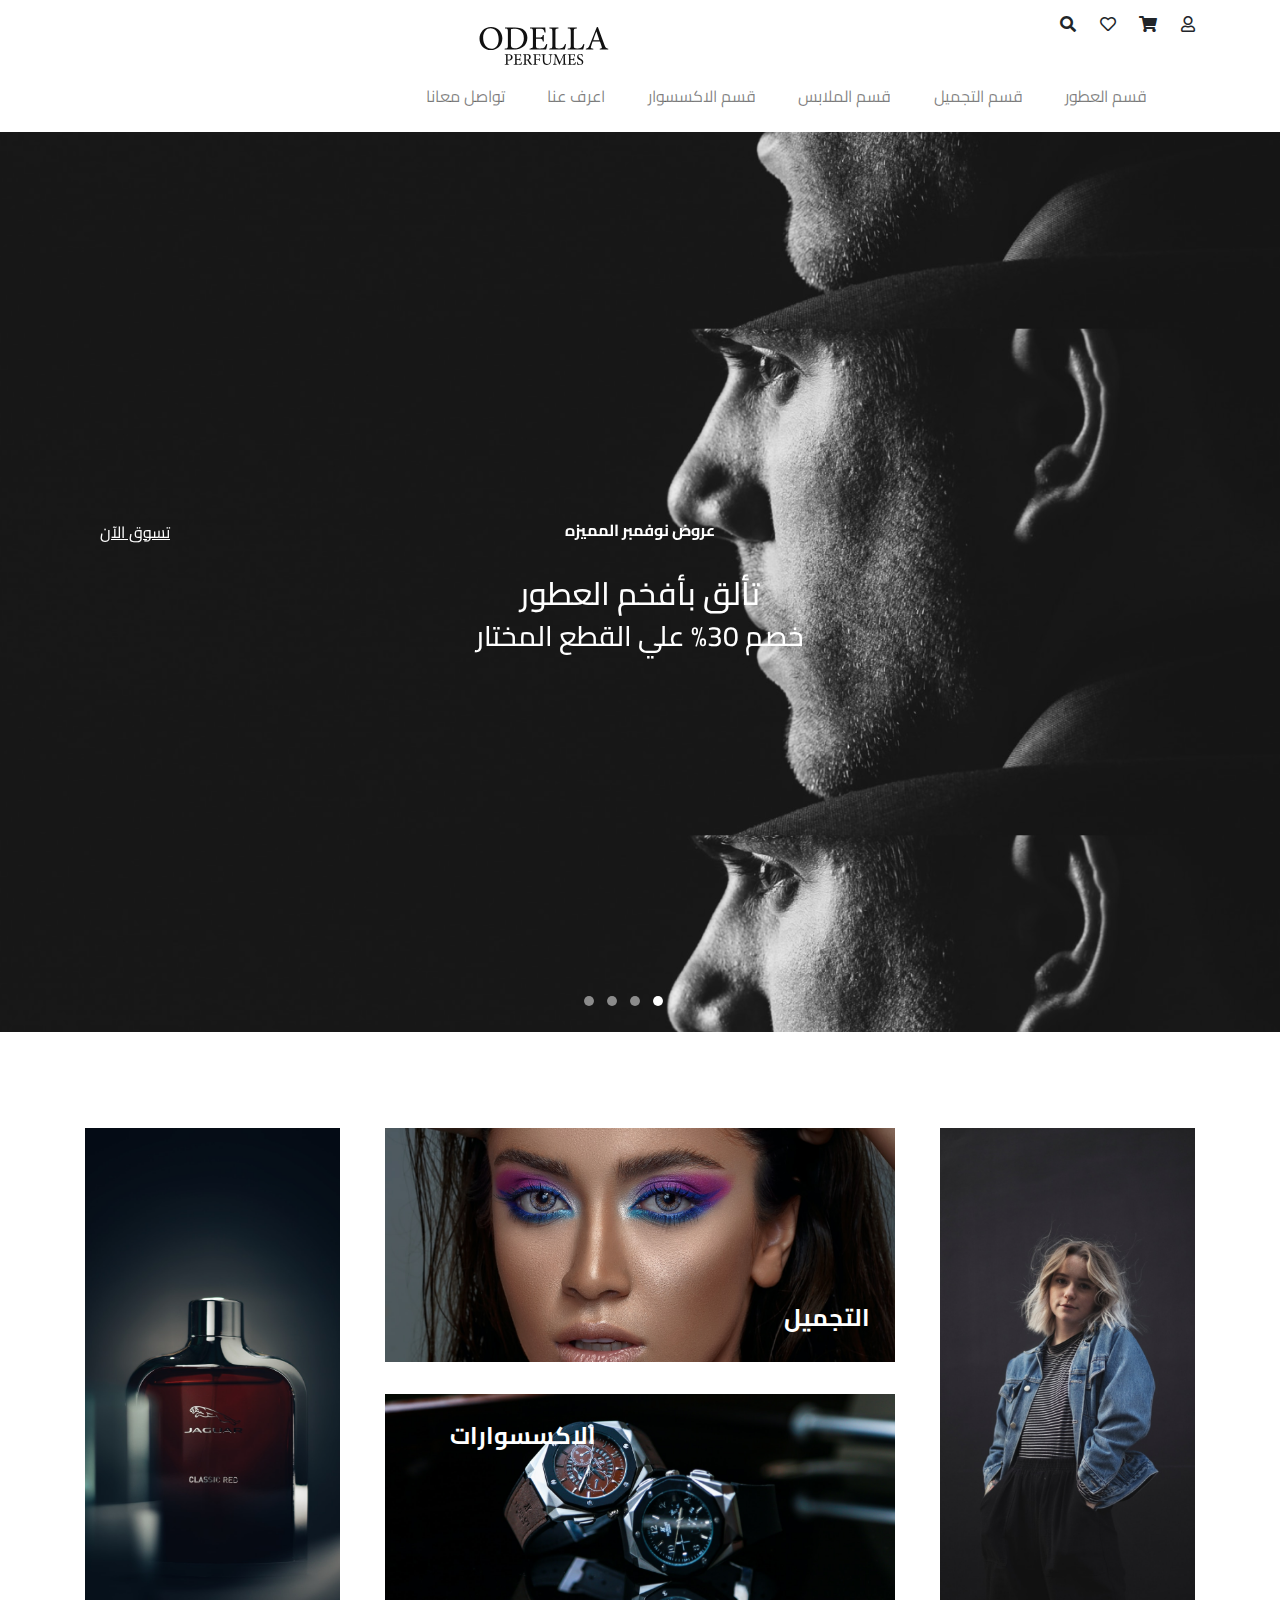
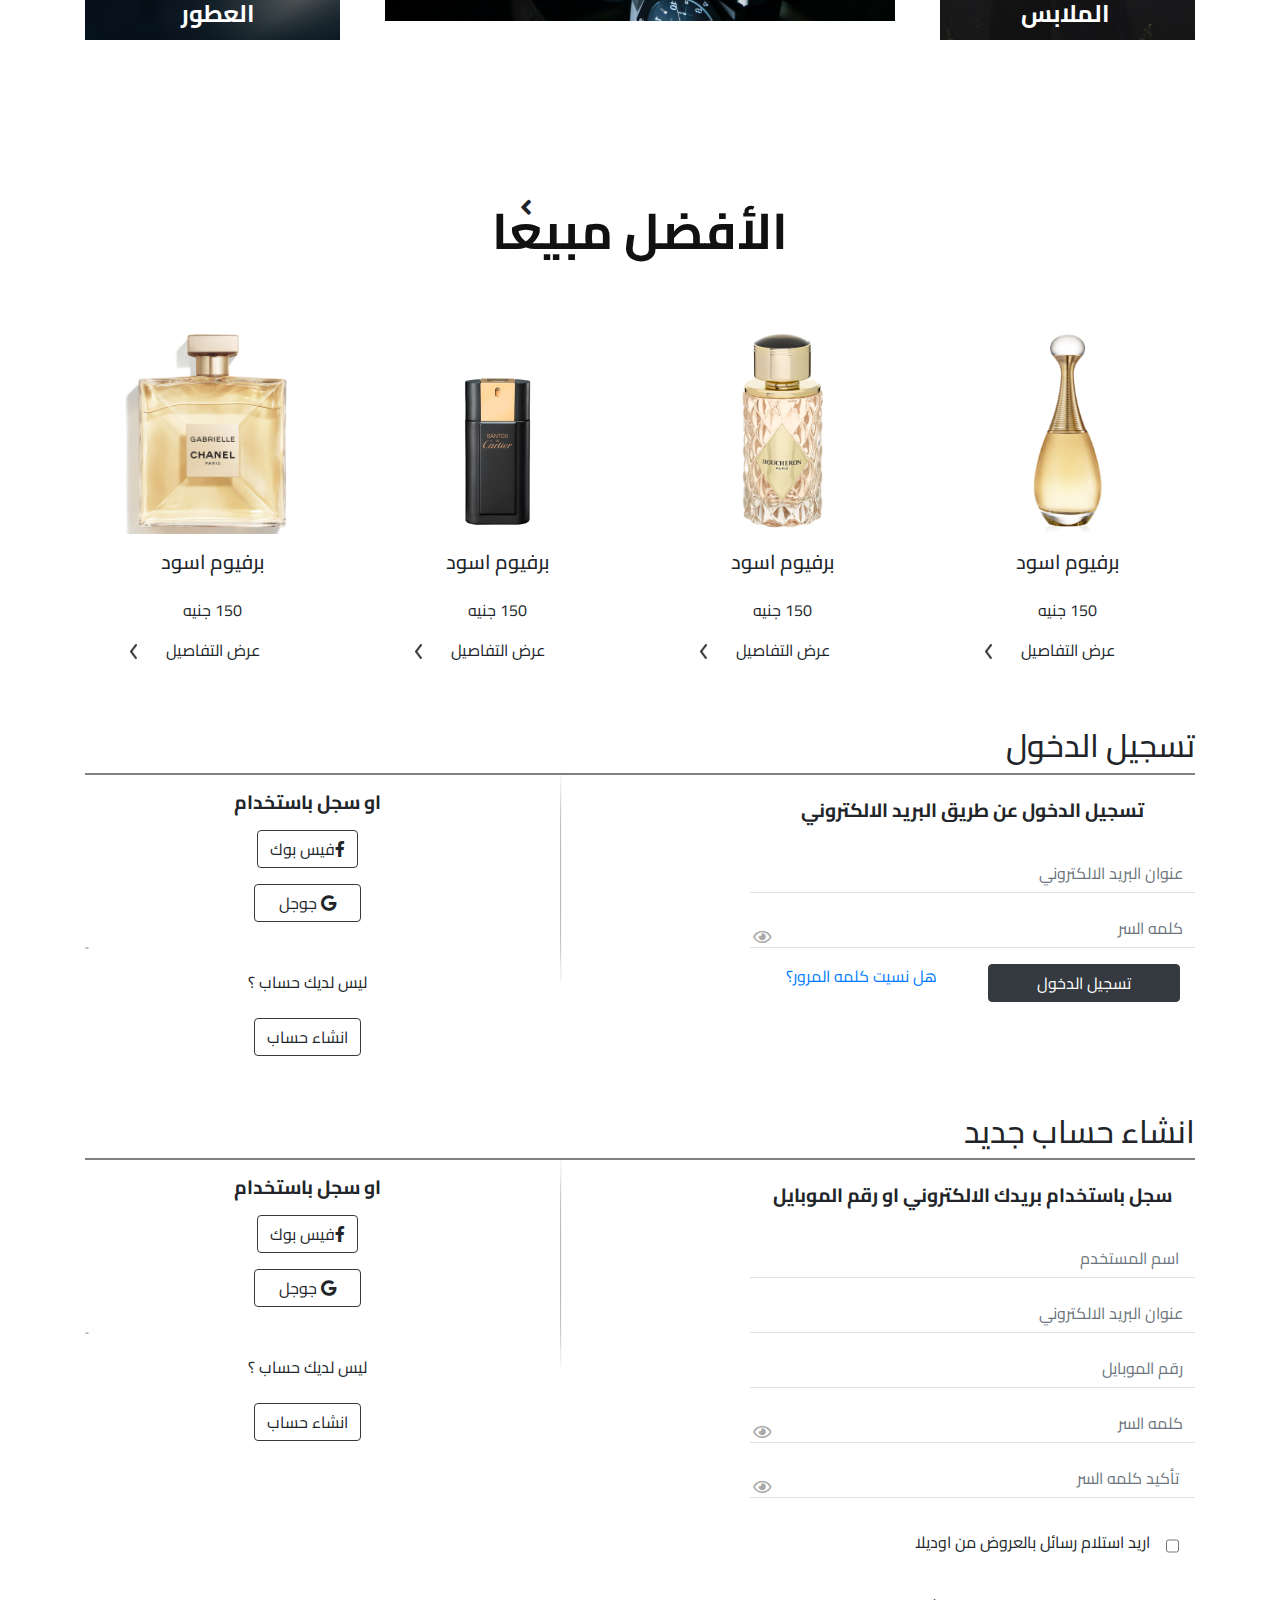
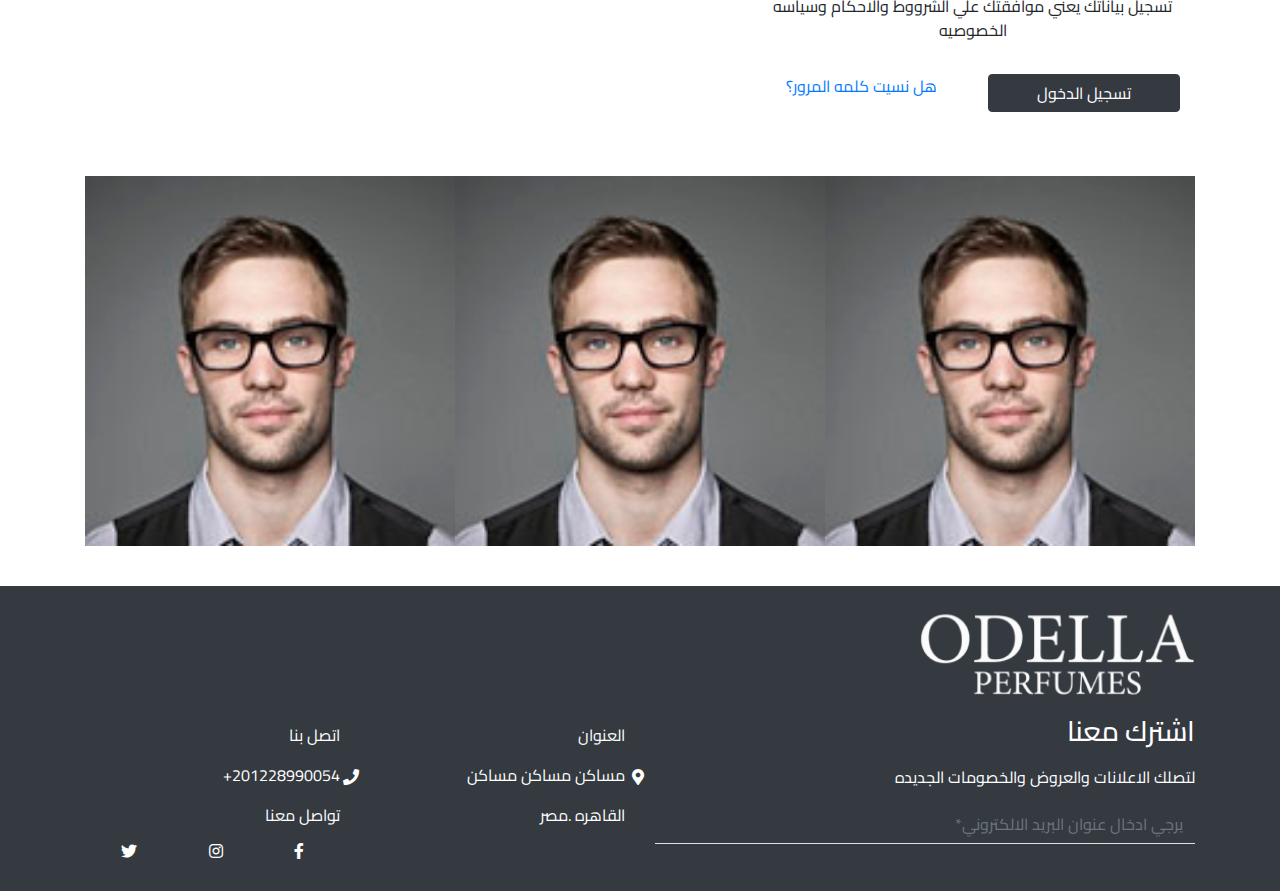
<file: index.html>
<!DOCTYPE html>
<html lang="ar" dir="rtl">
<head>
    <meta charset="UTF-8">
    <title>ODELLA PERFUEMS</title>

    <link rel="preconnect" href="https://fonts.googleapis.com">
    <link rel="preconnect" href="https://fonts.gstatic.com" crossorigin>

    <link href="https://fonts.googleapis.com/css2?family=Cairo:wght@200&display=swap" rel="stylesheet">
    
    <link rel="stylesheet" href="css/owl.carousel.min.css">
    <link rel="stylesheet" href="css/owl.theme.default.min.css">
    <link rel="stylesheet" href="css/bootstrap.min.css">
    <link rel="stylesheet" href="css/style.css">
    <link rel="stylesheet" href="css/all.min.css">

  
</head>
<body>

     <!-- start navbar -->
     <nav class="navbar navbar-expand-lg navbar-light bg-transparent  py-3">
         <div class="container">
             <div class="row">

                <div class="col-md-6">
                    <div class="icons w-25 ">
                        <i class="far fa-user"></i>
                        <i class="fas fa-shopping-cart"></i>
                        <i class="far fa-heart"></i>
                        <i class="fas fa-search"></i>
                    </div>
                </div>

                 <div class="col-md-6 text-right">
                    <a class="navbar-brand" href="#"><img class="w-25" src="images/new/Odellalogo.svg" alt="ODELLA"></a>
                    <button class="navbar-toggler" type="button" data-toggle="collapse" data-target="#navbarSupportedContent"
                        aria-controls="navbarSupportedContent" aria-expanded="false" aria-label="Toggle navigation">
                        <span class="navbar-toggler-icon"></span>
                    </button>
                 </div>


                 <div class="col-md-12">
                    <div class="collapse navbar-collapse" id="navbarSupportedContent">
                        <ul class="navbar-nav ml-auto">
            
                            <li class="nav-item ">
                                <a class="nav-link" href="#">قسم العطور <span class="sr-only">(current)</span></a>
                            </li>
                            <li class="nav-item">
                                <a class="nav-link" href="#">قسم التجميل</a>
                            </li>
                            <li class="nav-item">
                                <a class="nav-link" href="#">قسم الملابس</a>
                            </li>
                            <li class="nav-item">
                                <a class="nav-link" href="#">قسم الاكسسوار</a>
                            </li>
                            <li class="nav-item">
                                <a class="nav-link" href="#">اعرف عنا</a>
                            </li>
                            <li class="nav-item">
                                <a class="nav-link" href="#">تواصل معانا </a>
                            </li>
            
                        </ul>
            
                    </div>
                 </div>
             </div>
         </div>
    
    </nav>
    <!-- end navbar -->

    <!-- start header -->
    <section class="vh-100">
        <div id="carouselExampleIndicators" class="carousel slide" data-ride="carousel">
            <ol class="carousel-indicators">
                <li data-target="#carouselExampleIndicators" data-slide-to="0" class="active"></li>
                <li data-target="#carouselExampleIndicators" data-slide-to="1"></li>
                <li data-target="#carouselExampleIndicators" data-slide-to="2"></li>
                <li data-target="#carouselExampleIndicators" data-slide-to="3"></li>
            </ol>
            <div class="carousel-inner">
                <div class="carousel-item active">
                    <div class="home-1 ">
                        <div class="caption  vh-100">
                            <div class="layer ">
                                <p class=" text-white font-weight-bolder py-3 text-center">عروض نوفمبر المميزه</p>
                                <h2 class="text-white text-center">تألق بأفخم العطور</h2>
                                <h3 class="text-white text-center"> خصم 30% علي القطع المختار</h3>
                            </div>
                            <a class="shop py-5" href="#">تسوق الآن</a>

                        </div>

                    </div>
                </div>

                <div class="carousel-item">
                    <div class="home-2 ">
                        <div class="caption  vh-100 ">
                            <div class="layer ">
                                <p class=" text-white font-weight-bolder py-3 text-center">عروض نوفمبر المميزه</p>
                                <h2 class="text-white text-center">تألق بأفخم العطور</h2>
                                <h3 class="text-white text-center"> خصم 30% علي القطع المختار</h3>
                                <!-- <a class=" text-end py-5" href="#">تسوق الآن</a> -->
                            </div>
                            <a class="shop py-5" href="#">تسوق الآن</a>

                        </div>

                    </div>
                </div>

                <div class="carousel-item">
                    <div class="home-3 ">
                        <div class="caption  vh-100 ">
                            <div class="layer ">
                                <p class=" text-white font-weight-bolder py-3 text-center">عروض نوفمبر المميزه</p>
                                <h2 class="text-white text-center">تألق بأفخم العطور</h2>
                                <h3 class="text-white text-center"> خصم 30% علي القطع المختار</h3>
                                <!-- <a class=" text-end py-5" href="#">تسوق الآن</a> -->
                            </div>
                            <a class="shop py-5" href="#">تسوق الآن</a>

                        </div>

                    </div>
                </div>

                <div class="carousel-item">
                    <div class="home-4 ">
                        <div class="caption  vh-100 ">
                            <div class="layer ">
                                <p class=" text-white font-weight-bolder py-3 text-center">عروض نوفمبر المميزه</p>
                                <h2 class="text-white text-center">تألق بأفخم العطور</h2>
                                <h3 class="text-white text-center"> خصم 30% علي القطع المختار</h3>
                                <!-- <a class=" text-end py-5" href="#">تسوق الآن</a> -->
                            </div>
                            <a class="shop py-5" href="#">تسوق الآن</a>

                        </div>

                    </div>
                </div>
            </div>
        
        </div>
    </section>
    <!-- end header -->


    <!-- start image -->
    <section class="img py-5">
        <div class="container ">
            <div class="row">
                <div class="col-md-3 py-5">
                    <div class="caption-1 ">
                        <p class="text-white">الملابس</p>
                    </div>
                    <img class="img-fluid w-100 h-100" src="images/new/4.png" alt="">
                </div>

                <div class="col-md-6 py-5">
                    <div class="col-md-12  mb-3">
                        <div class="caption-2">
                            <p class="text-white">التجميل</p>
                        </div>
                        <img class="img-fluid h-50 w-100" src="images/new/3.png" alt="">
                    </div>
                    <div class="col-md-12  pt-3">
                        <div class="caption-3">
                            <p class="text-white">الاكسسوارات</p>
                        </div>
                        <img class="img-fluid h-50 w-100" src="images/new/5.png" alt="">
                    </div>
                </div>

                <div class="col-md-3 py-5">
                    <div class="caption-1">
                        <p class="text-white">العطور</p>
                    </div>
                    <img class="img-fluid w-100 h-100" src="images/new/2.png" alt="">
                </div>
            </div>
        </div>
    </section>
    <!-- end image -->


    <!-- start the best -->
    <section class="the-best py-3 ">
        <div class="container">
            <div class="row">
                <div class="col-md-12  py-3 my-3">
                    <div class="title text-center ">
                        <h2>الأفضل مبيعا</h2>
                        <i class="fas fa-angle-left"></i>
                    </div>
                </div>
                <div class="col-md-3" >
                    <div class="content p-3 text-center  ">
                     <img  class=""  style="width: 100; height: 200px;" src="images/new/9.png" alt="perfumes">
                        <h5 class="py-3">برفيوم اسود</h5>
                        <p class="">150 جنيه</p>
                        <p class="details  ">عرض التفاصيل</p>
                        <img style="position: absolute ; bottom: 35px; left: 60px; width: 7px;height: 15px;" src="images/new/Vector.png" alt="">

                    </div>
                </div>


                <div class="col-md-3" >
                    <div class="content p-3 text-center ">
                     <img  class="" style="width: 100; height: 200px;" src="images/new/6.png" alt="perfumes">
                        <h5 class="py-3">برفيوم اسود</h5>
                        <p class="">150 جنيه</p>
                        <p class="details  ">عرض التفاصيل</p>
                        <img style="position: absolute ; bottom: 35px; left: 60px; width: 7px;height: 15px;" src="images/new/Vector.png" alt="">

                    </div>
                </div>


                            <div class="col-md-3" >
                    <div class="content p-3 text-center ">
                     <img class="" style="width: 100; height: 200px;" src="images/new/8.png" alt="perfumes">
                        <h5 class="py-3">برفيوم اسود</h5>
                        <p class="">150 جنيه</p>
                        <p class="details  ">عرض التفاصيل</p>
                        <img style="position: absolute ; bottom: 35px; left: 60px; width: 7px;height: 15px;" src="images/new/Vector.png" alt="">

                    </div>
                </div>

                <div class="col-md-3" >
                    <div class="content p-3 text-center ">
                     <img  class="" style="width: 100; height: 200px;" src="images/new/7.png" alt="perfumes">
                        <h5 class="py-3">برفيوم اسود</h5>
                        <p class="">150 جنيه</p>
                        <p class="details  ">عرض التفاصيل</p>
                        <img style="position: absolute ; bottom: 35px; left: 60px; width: 7px;height: 15px;" src="images/new/Vector.png" alt="">
                    </div>
                </div>
            </div>
            
        </div>

    </section>
    <!-- end the best -->

    <!--start sign-in   -->
     <section class="sign py-3">
         <div class="container">
             <div class="row">
                 <div class="col-md-12">
                     <h2 class="text-right text-">تسجيل الدخول</h2>
                     <div class="line"></div>
                 </div>
                 <div class="col-md-5 py-3">
                     <div class="signIn">
                         <h6 class="text-center py-2">تسجيل الدخول عن طريق البريد الالكتروني</h6>
                         <div class="input-group border-bottom pt-3">
                             <input class="form-control border-0 " type="text" placeholder="عنوان البريد الالكتروني">
                         </div>

                         <div class="input-group border-bottom pt-3">
                            <input class="form-control border-0 " type="text" placeholder="كلمه السر">
                            <i class="far fa-eye "></i>
                        </div>
                       <div class="col-md-12">
                        <div class="row d-flex justify-content-lg-around">
                      
                            <div class="col-md-6">
                                <div class="button text-center">
                                    <button type="button" class="btn btn-dark btn-block my-3">تسجيل الدخول</button>
                                </div>
                            </div>
                            <div class="col-md-6 ">
                                <div class="button text-center py-3">
                                    <a class=" " href="#">هل نسيت كلمه المرور؟</a>
                                </div>
                            </div>
                        </div>
                    </div>
                       
                     </div>
                 </div>
                 <div class="col-md-2">
                    <div class="vertical-line">
                        <img src="images/WhatsApp Image 2021-11-15 at 10.56.33 AM.jpeg" alt="">
                     </div>
                 </div>
               
                 <div class="col-md-5 py-3">
                     <div class="signUp">
                         <h6 class="text-center  fw-bolder">او سجل باستخدام</h6>
                         <div class="col-md-12">
                             <div class="row d-flex justify-content-center">
                                <div class="butn-1 text-center py-2">
                                    <button type="button" class="w-100 btn btn-transparent border border-dark btn-block"><i class="fab fa-facebook-f"></i>فيس بوك</button>
                                 </div>
                             </div>
                         </div>
                         
                         <div class="col-md-12">
                            <div class="row d-flex justify-content-center">
                               <div class="butn-1 text-center py-2">
                                  <button type="button" class="w-100 btn btn-transparent border border-dark btn-block px-4 "><i class="fab fa-google"></i> جوجل</button>
                              </div>
                            </div>
                        </div>ِ
                    

                         <div class="butn-1 text-center py-2">
                         </div>

                         <div class="acc text-center ">
                             <p class="bolder">ليس لديك حساب ؟</p>
                             <div class="row d-flex justify-content-center">
                                <div class="butn-1 text-center py-2">
                                    <button type="button" class="w-100 btn btn-transparent border border-dark btn-block "> انشاء حساب</button>
                                </div>
                             </div>

                         </div>
                     </div>
                 </div>
             </div>
         </div>
     </section>
    <!--end sign-in   -->

     <!--start create-acc   -->
     <section class="create-acc py-3">
        <div class="container">
            <div class="row">
                <div class="col-md-12">
                    <h2 class="text-right text-">انشاء حساب جديد</h2>
                    <div class="line"></div>
                </div>
                <div class="col-md-5 py-3">
                    <div class="createAcc">
                        <h6 class="text-center py-2 fw-bolder">سجل باستخدام بريدك الالكتروني او رقم الموبايل</h6>
                        <div class="input-group border-bottom pt-3">
                            <input class="form-control border-0 " type="text" placeholder=" اسم المستخدم">
                        </div>
                        <div class="input-group border-bottom pt-3">
                            <input class="form-control border-0 " type="text" placeholder="عنوان البريد الالكتروني">
                        </div>
                        <div class="input-group border-bottom pt-3">
                            <input class="form-control border-0 " type="text" placeholder="رقم الموبايل">
                        </div>

                        <div class="input-group border-bottom pt-3">
                           <input class="form-control border-0 " type="text" placeholder="كلمه السر">
                           <i class="far fa-eye "></i>
                       </div>

                       <div class="input-group border-bottom pt-3">
                        <input class="form-control border-0 " type="text" placeholder=" تأكيد كلمه السر ">
                        <i class="far fa-eye "></i>
                     </div>
                     <div class="py-3 text-center cheak my-3 ">
                        <input class="mx-3" type="checkbox" value="اريد استلام رسائل بالعروض من اوديلا " name="اريد استلام رسائل بالعروض من اوديلا">
                        <label>اريد استلام رسائل بالعروض من اوديلا</label>
                     </div>
                     <div class="text-center">
                       <p class="done">تسجيل بياناتك يعني موافقتك علي الشرووط والاحكام وسياسه الخصوصيه</p>
                     </div>
                     <div class="col-md-12">
                        <div class="row d-flex justify-content-lg-around">
                      
                            <div class="col-md-6">
                                <div class="button text-center">
                                    <button type="button" class="btn btn-dark btn-block my-3">تسجيل الدخول</button>
                                </div>
                            </div>
                            <div class="col-md-6 ">
                                <div class="button text-center py-3">
                                    <a class=" " href="#">هل نسيت كلمه المرور؟</a>
                                </div>
                            </div>
                        </div>
                    </div>
                    </div>
                </div>
                <div class="col-md-2">
                   <div class="vertical-line">
                       <img src="images/WhatsApp Image 2021-11-15 at 10.56.33 AM.jpeg" alt="">
                    </div>
                </div>
                <div class="col-md-5 py-3">
                    <div class="signUp">
                        <h6 class="text-center  fw-bolder">او سجل باستخدام</h6>
                        <div class="col-md-12">
                            <div class="row d-flex justify-content-center">
                               <div class="butn-1 text-center py-2">
                                   <button type="button" class="w-100 btn btn-transparent border border-dark btn-block"><i class="fab fa-facebook-f"></i>فيس بوك</button>
                                </div>
                            </div>
                        </div>
                        
                        <div class="col-md-12">
                           <div class="row d-flex justify-content-center">
                              <div class="butn-1 text-center py-2">
                                 <button type="button" class="w-100 btn btn-transparent border border-dark btn-block px-4 "><i class="fab fa-google"></i> جوجل</button>
                             </div>
                           </div>
                       </div>ِ
                   

                        <div class="butn-1 text-center py-2">
                        </div>

                        <div class="acc text-center ">
                            <p class="bolder">ليس لديك حساب ؟</p>
                            <div class="row d-flex justify-content-center">
                               <div class="butn-1 text-center py-2">
                                   <button type="button" class="w-100 btn btn-transparent border border-dark btn-block "> انشاء حساب</button>
                               </div>
                            </div>

                        </div>
                    </div>
                </div>
            </div>
        </div>
    </section>

   <!--end create-acc  -->

    <!-- start  modern-->
   <section class="modern py-3">
       <div class="container">
          <div class="owl-carousel">
            <div> <img src="images/testimonial-2.jpg" alt=""> </div>
            <div> <img src="images/testimonial-2.jpg" alt=""> </div>
            <div> <img src="images/testimonial-2.jpg" alt=""> </div>
            <div> <img src="images/testimonial-2.jpg" alt=""> </div>
            <div> <img src="images/testimonial-2.jpg" alt=""> </div>
            <div> <img src="images/testimonial-2.jpg" alt=""> </div>
          </div>
       </div>
   </section>
    <!-- end  modern-->


    <!--start  footer -->
    <header class="bg-dark text-white py-3 text-right">
        <div class="container ">
            <div class="row">
                <div class="col-md-12">
                    <div class="logo-img">
                        <img class="w-25" src="images/new/Logob (1).png" alt="">

                    </div>
                </div>
                <div class="col-md-6">
                    <div class="email">
                        <h3 class="text-bolder py-2">اشترك معنا </h3>
                        <p>لتصلك الاعلانات والعروض والخصومات الجديده</p>
                        <div class="input-group mb-3 border-bottom ">
                            <input class="form-control " type="text" placeholder="يرجي ادخال عنوان البريد الالكتروني*">
                        </div>
                    </div>
                </div>

                <div class="col-md-3 py-3">
                    <div class="add">
                        <p>العنوان</p>
                        <div class="ico-1"> <i class="fas fa-map-marker-alt"></i></div>
                        <p>مساكن مساكن مساكن</p>
                        <p>القاهره .مصر</p>
                    </div>
                </div>

                <div class="col-md-3 py-3">
                    <div class="add">
                        <p>اتصل بنا</p>
                        <div class="ico-2"><i class="fas fa-phone"></i></div>
                         <p>201228990054+</p>
                        <p>تواصل معنا</p>
                        <div class="icons-so">
                            <i class="fab fa-facebook-f"></i>
                            <i class="fab fa-instagram"></i>
                            <i class="fab fa-twitter"></i>
                        </div>
                    </div>
                </div>
            </div>
        </div>


    </header>
    <!--end  footer -->
    






    
    <script src="js/jquery-3.5.1.min.js"></script>
    <script src="js/popper.min.js"></script>
    <script src="js/bootstrap.min.js"></script>
    <script src="js/owl.carousel.min.js"></script>

    <script>
        $(document).ready(function(){
          $(".owl-carousel").owlCarousel();
        });
        </script>
</body>
</html>
</file>
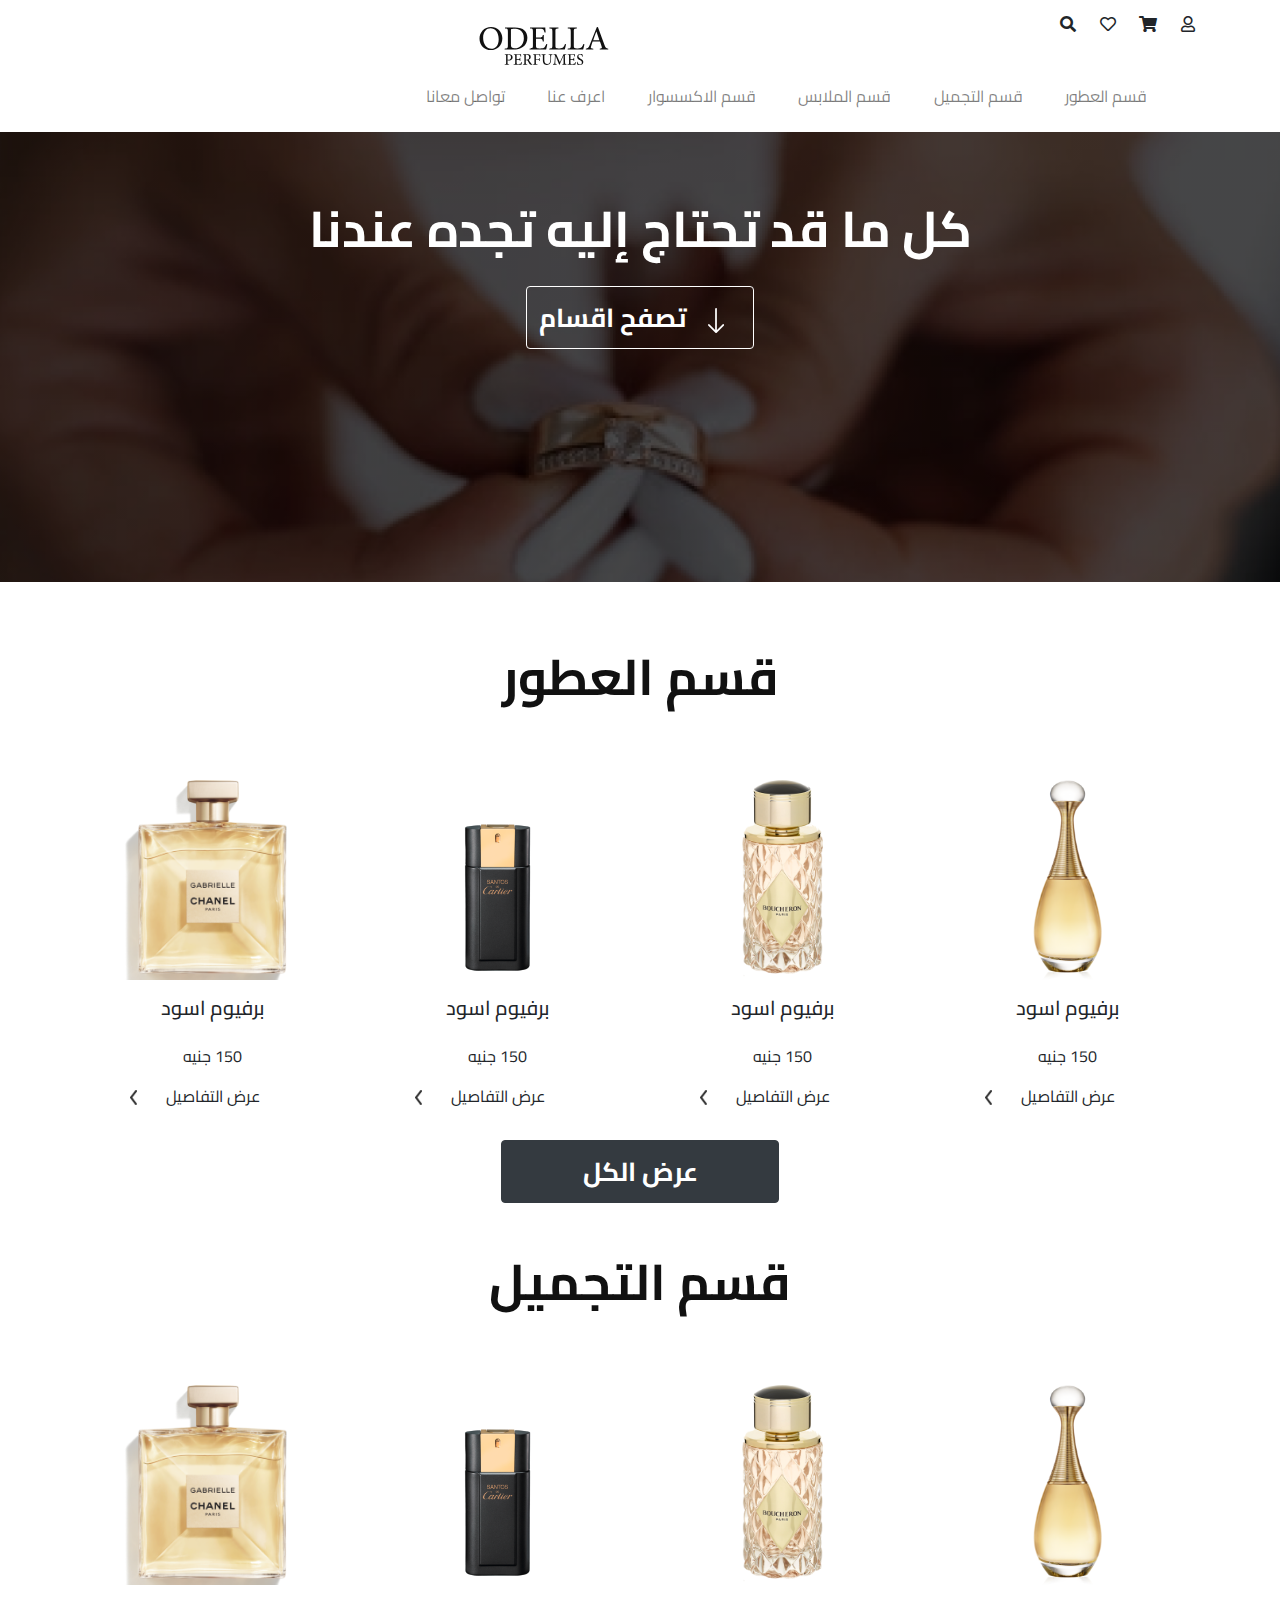
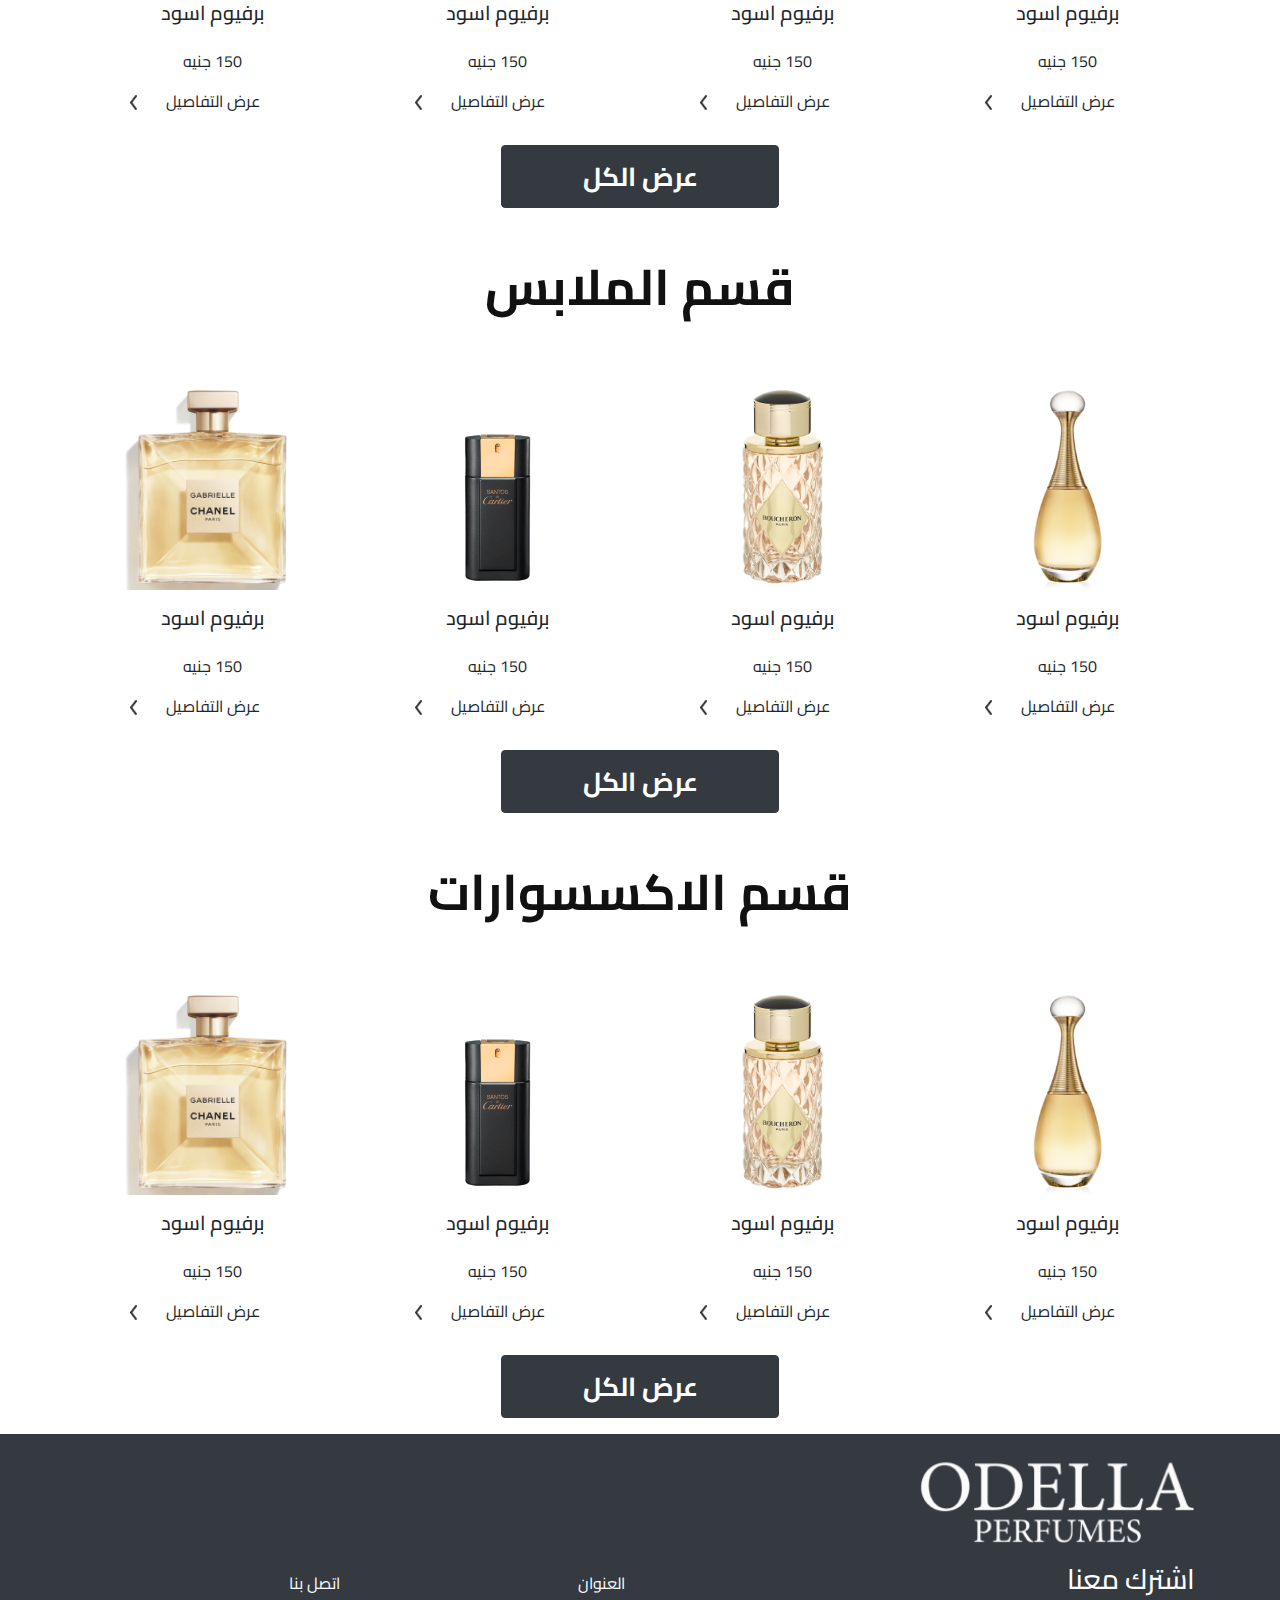
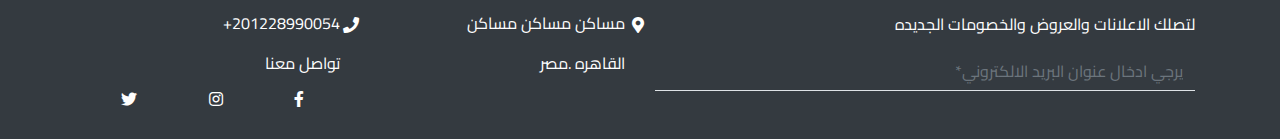
<file: all-products.html>
<!DOCTYPE html>
<html lang="ar" dir="rtl">
<head>
    <meta charset="UTF-8">
    <title>ODELLA PRODUCT</title>

    <link rel="preconnect" href="https://fonts.googleapis.com">
    <link rel="preconnect" href="https://fonts.gstatic.com" crossorigin>

    <link href="https://fonts.googleapis.com/css2?family=Cairo:wght@200&display=swap" rel="stylesheet">
    
    <link rel="stylesheet" href="css/owl.carousel.min.css">
    <link rel="stylesheet" href="css/owl.theme.default.min.css">
    <link rel="stylesheet" href="css/bootstrap.min.css">
    <link rel="stylesheet" href="css/style.css">
    <link rel="stylesheet" href="css/all.min.css">
</head>
<body>

     <!-- start navbar -->
     <nav class="navbar navbar-expand-lg navbar-light bg-transparent  py-3">
        <div class="container">
            <div class="row">

               <div class="col-md-6">
                   <div class="icons w-25 ">
                       <i class="far fa-user"></i>
                       <i class="fas fa-shopping-cart"></i>
                       <i class="far fa-heart"></i>
                       <i class="fas fa-search"></i>
                   </div>
               </div>

                <div class="col-md-6 text-right">
                   <a class="navbar-brand" href="#"><img class="w-25" src="images/new/Odellalogo.svg" alt="ODELLA"></a>
                   <button class="navbar-toggler" type="button" data-toggle="collapse" data-target="#navbarSupportedContent"
                       aria-controls="navbarSupportedContent" aria-expanded="false" aria-label="Toggle navigation">
                       <span class="navbar-toggler-icon"></span>
                   </button>
                </div>


                <div class="col-md-12">
                   <div class="collapse navbar-collapse" id="navbarSupportedContent">
                       <ul class="navbar-nav ml-auto">
           
                           <li class="nav-item ">
                               <a class="nav-link" href="#">قسم العطور <span class="sr-only">(current)</span></a>
                           </li>
                           <li class="nav-item">
                               <a class="nav-link" href="#">قسم التجميل</a>
                           </li>
                           <li class="nav-item">
                               <a class="nav-link" href="#">قسم الملابس</a>
                           </li>
                           <li class="nav-item">
                               <a class="nav-link" href="#">قسم الاكسسوار</a>
                           </li>
                           <li class="nav-item">
                               <a class="nav-link" href="#">اعرف عنا</a>
                           </li>
                           <li class="nav-item">
                               <a class="nav-link" href="#">تواصل معانا </a>
                           </li>
           
                       </ul>
           
                   </div>
                </div>
            </div>
        </div>
   
   </nav>
   <!-- end navbar -->
    <header class="about ">
        <h3 class="all pt-5">  كل ما قد تحتاج إليه تجده عندنا </h3>
        <div class="col-md-12  text-center text-white">
            <button type="button" class="text btn bg-transparent border-white text-white "><img class="px-3 " src="images/new/down.png" alt=""> تصفح اقسام</button>
        </div>
    </header>

        <!-- start the best -->
        <section class="the-best py-3 ">
            <div class="container">
                <div class="row">
                    <div class="col-md-12  py-3 my-3">
                        <div class="title text-center ">
                            <h2>قسم العطور</h2>
                        </div>
                    </div>
                    <div class="col-md-3" >
                        <div class="content p-3 text-center  ">
                         <img  class=""  style="width: 100; height: 200px;" src="images/new/9.png" alt="perfumes">
                            <h5 class="py-3">برفيوم اسود</h5>
                            <p class="">150 جنيه</p>
                            <p class="details  ">عرض التفاصيل</p>
                            <img style="position: absolute ; bottom: 35px; left: 60px; width: 7px;height: 15px;" src="images/new/Vector.png" alt="">
    
                        </div>
                    </div>
    
    
                    <div class="col-md-3" >
                        <div class="content p-3 text-center ">
                         <img  class="" style="width: 100; height: 200px;" src="images/new/6.png" alt="perfumes">
                            <h5 class="py-3">برفيوم اسود</h5>
                            <p class="">150 جنيه</p>
                            <p class="details  ">عرض التفاصيل</p>
                            <img style="position: absolute ; bottom: 35px; left: 60px; width: 7px;height: 15px;" src="images/new/Vector.png" alt="">
    
                        </div>
                    </div>
    
    
                       <div class="col-md-3" >
                        <div class="content p-3 text-center ">
                         <img class="" style="width: 100; height: 200px;" src="images/new/8.png" alt="perfumes">
                            <h5 class="py-3">برفيوم اسود</h5>
                            <p class="">150 جنيه</p>
                            <p class="details  ">عرض التفاصيل</p>
                            <img style="position: absolute ; bottom: 35px; left: 60px; width: 7px;height: 15px;" src="images/new/Vector.png" alt="">
    
                        </div>
                    </div>
    
                    <div class="col-md-3" >
                        <div class="content p-3 text-center ">
                         <img  class="" style="width: 100; height: 200px;" src="images/new/7.png" alt="perfumes">
                            <h5 class="py-3">برفيوم اسود</h5>
                            <p class="">150 جنيه</p>
                            <p class="details  ">عرض التفاصيل</p>
                            <img style="position: absolute ; bottom: 35px; left: 60px; width: 7px;height: 15px;" src="images/new/Vector.png" alt="">
                        </div>
                    </div>

                    <div class="col-md-12  text-center text-white">
                        <button type="button" class="text btn btn-dark  w-25 ">عرض الكل</button>
                    </div>
                </div>

                <div class="row">
                    <div class="col-md-12  py-3 my-3">
                        <div class="title text-center ">
                            <h2>قسم التجميل</h2>
                        </div>
                    </div>
                    <div class="col-md-3" >
                        <div class="content p-3 text-center  ">
                         <img  class=""  style="width: 100; height: 200px;" src="images/new/9.png" alt="perfumes">
                            <h5 class="py-3">برفيوم اسود</h5>
                            <p class="">150 جنيه</p>
                            <p class="details  ">عرض التفاصيل</p>
                            <img style="position: absolute ; bottom: 35px; left: 60px; width: 7px;height: 15px;" src="images/new/Vector.png" alt="">
    
                        </div>
                    </div>
    
    
                    <div class="col-md-3" >
                        <div class="content p-3 text-center ">
                         <img  class="" style="width: 100; height: 200px;" src="images/new/6.png" alt="perfumes">
                            <h5 class="py-3">برفيوم اسود</h5>
                            <p class="">150 جنيه</p>
                            <p class="details  ">عرض التفاصيل</p>
                            <img style="position: absolute ; bottom: 35px; left: 60px; width: 7px;height: 15px;" src="images/new/Vector.png" alt="">
    
                        </div>
                    </div>
    
    
                       <div class="col-md-3" >
                        <div class="content p-3 text-center ">
                         <img class="" style="width: 100; height: 200px;" src="images/new/8.png" alt="perfumes">
                            <h5 class="py-3">برفيوم اسود</h5>
                            <p class="">150 جنيه</p>
                            <p class="details  ">عرض التفاصيل</p>
                            <img style="position: absolute ; bottom: 35px; left: 60px; width: 7px;height: 15px;" src="images/new/Vector.png" alt="">
    
                        </div>
                    </div>
    
                    <div class="col-md-3" >
                        <div class="content p-3 text-center ">
                         <img  class="" style="width: 100; height: 200px;" src="images/new/7.png" alt="perfumes">
                            <h5 class="py-3">برفيوم اسود</h5>
                            <p class="">150 جنيه</p>
                            <p class="details  ">عرض التفاصيل</p>
                            <img style="position: absolute ; bottom: 35px; left: 60px; width: 7px;height: 15px;" src="images/new/Vector.png" alt="">
                        </div>
                    </div>

                    <div class="col-md-12  text-center text-white">
                        <button type="button" class="text btn btn-dark  w-25 ">عرض الكل</button>
                    </div>
                </div>

                <div class="row">
                    <div class="col-md-12  py-3 my-3">
                        <div class="title text-center ">
                            <h2>قسم الملابس</h2>
                        </div>
                    </div>
                    <div class="col-md-3" >
                        <div class="content p-3 text-center  ">
                         <img  class=""  style="width: 100; height: 200px;" src="images/new/9.png" alt="perfumes">
                            <h5 class="py-3">برفيوم اسود</h5>
                            <p class="">150 جنيه</p>
                            <p class="details  ">عرض التفاصيل</p>
                            <img style="position: absolute ; bottom: 35px; left: 60px; width: 7px;height: 15px;" src="images/new/Vector.png" alt="">
    
                        </div>
                    </div>
    
    
                    <div class="col-md-3" >
                        <div class="content p-3 text-center ">
                         <img  class="" style="width: 100; height: 200px;" src="images/new/6.png" alt="perfumes">
                            <h5 class="py-3">برفيوم اسود</h5>
                            <p class="">150 جنيه</p>
                            <p class="details  ">عرض التفاصيل</p>
                            <img style="position: absolute ; bottom: 35px; left: 60px; width: 7px;height: 15px;" src="images/new/Vector.png" alt="">
    
                        </div>
                    </div>
    
    
                       <div class="col-md-3" >
                        <div class="content p-3 text-center ">
                         <img class="" style="width: 100; height: 200px;" src="images/new/8.png" alt="perfumes">
                            <h5 class="py-3">برفيوم اسود</h5>
                            <p class="">150 جنيه</p>
                            <p class="details  ">عرض التفاصيل</p>
                            <img style="position: absolute ; bottom: 35px; left: 60px; width: 7px;height: 15px;" src="images/new/Vector.png" alt="">
    
                        </div>
                    </div>
    
                    <div class="col-md-3" >
                        <div class="content p-3 text-center ">
                         <img  class="" style="width: 100; height: 200px;" src="images/new/7.png" alt="perfumes">
                            <h5 class="py-3">برفيوم اسود</h5>
                            <p class="">150 جنيه</p>
                            <p class="details  ">عرض التفاصيل</p>
                            <img style="position: absolute ; bottom: 35px; left: 60px; width: 7px;height: 15px;" src="images/new/Vector.png" alt="">
                        </div>
                    </div>

                    <div class="col-md-12  text-center text-white">
                        <button type="button" class="text btn btn-dark  w-25 ">عرض الكل</button>
                    </div>
                </div>

                <div class="row">
                    <div class="col-md-12  py-3 my-3">
                        <div class="title text-center ">
                            <h2>قسم الاكسسوارات</h2>
                        </div>
                    </div>
                    <div class="col-md-3" >
                        <div class="content p-3 text-center  ">
                         <img  class=""  style="width: 100; height: 200px;" src="images/new/9.png" alt="perfumes">
                            <h5 class="py-3">برفيوم اسود</h5>
                            <p class="">150 جنيه</p>
                            <p class="details  ">عرض التفاصيل</p>
                            <img style="position: absolute ; bottom: 35px; left: 60px; width: 7px;height: 15px;" src="images/new/Vector.png" alt="">
    
                        </div>
                    </div>
    
    
                    <div class="col-md-3" >
                        <div class="content p-3 text-center ">
                         <img  class="" style="width: 100; height: 200px;" src="images/new/6.png" alt="perfumes">
                            <h5 class="py-3">برفيوم اسود</h5>
                            <p class="">150 جنيه</p>
                            <p class="details  ">عرض التفاصيل</p>
                            <img style="position: absolute ; bottom: 35px; left: 60px; width: 7px;height: 15px;" src="images/new/Vector.png" alt="">
    
                        </div>
                    </div>
    
    
                       <div class="col-md-3" >
                        <div class="content p-3 text-center ">
                         <img class="" style="width: 100; height: 200px;" src="images/new/8.png" alt="perfumes">
                            <h5 class="py-3">برفيوم اسود</h5>
                            <p class="">150 جنيه</p>
                            <p class="details  ">عرض التفاصيل</p>
                            <img style="position: absolute ; bottom: 35px; left: 60px; width: 7px;height: 15px;" src="images/new/Vector.png" alt="">
    
                        </div>
                    </div>
    
                    <div class="col-md-3" >
                        <div class="content p-3 text-center ">
                         <img  class="" style="width: 100; height: 200px;" src="images/new/7.png" alt="perfumes">
                            <h5 class="py-3">برفيوم اسود</h5>
                            <p class="">150 جنيه</p>
                            <p class="details  ">عرض التفاصيل</p>
                            <img style="position: absolute ; bottom: 35px; left: 60px; width: 7px;height: 15px;" src="images/new/Vector.png" alt="">
                        </div>
                    </div>

                    <div class="col-md-12  text-center text-white">
                        <button type="button" class="text btn btn-dark  w-25 ">عرض الكل</button>
                    </div>
                </div>
                
            </div>
    
        </section>
        <!-- end the best -->
    

   <!--start  footer -->
   <header class="bg-dark text-white py-3 text-right">
    <div class="container ">
        <div class="row">
            <div class="col-md-12">
                <div class="logo-img">
                    <img class="w-25" src="images/new/Logob (1).png" alt="">

                </div>
            </div>
            <div class="col-md-6">
                <div class="email">
                    <h3 class="text-bolder py-2">اشترك معنا </h3>
                    <p>لتصلك الاعلانات والعروض والخصومات الجديده</p>
                    <div class="input-group mb-3 border-bottom ">
                        <input class="form-control " type="text" placeholder="يرجي ادخال عنوان البريد الالكتروني*">
                    </div>
                </div>
            </div>

            <div class="col-md-3 py-3">
                <div class="add">
                    <p>العنوان</p>
                    <div class="ico-1"> <i class="fas fa-map-marker-alt"></i></div>
                    <p>مساكن مساكن مساكن</p>
                    <p>القاهره .مصر</p>
                </div>
            </div>

            <div class="col-md-3 py-3">
                <div class="add">
                    <p>اتصل بنا</p>
                    <div class="ico-2"><i class="fas fa-phone"></i></div>
                     <p>201228990054+</p>
                    <p>تواصل معنا</p>
                    <div class="icons-so">
                        <i class="fab fa-facebook-f"></i>
                        <i class="fab fa-instagram"></i>
                        <i class="fab fa-twitter"></i>
                    </div>
                </div>
            </div>
        </div>
    </div>


</header>
<!--end  footer -->
       
    <script src="js/jquery-3.5.1.min.js"></script>
    <script src="js/popper.min.js"></script>
    <script src="js/bootstrap.min.js"></script>
    <script src="js/owl.carousel.min.js"></script>

    <script>
        $(document).ready(function(){
          $(".owl-carousel").owlCarousel();
        });
        </script>
</body>
</html>
</file>
<file: css/style.css>
body
{
    font-family: 'Cairo', sans-serif;
}
.navbar-nav
{
    display: flex;
    justify-content: space-between;
    /* background-color: blue; */
    width: 70%;
}


.icons
{ 
    /* background-color: blue; */
    margin-left: auto;
    /* width: 25%; */
    display: flex;
    justify-content: space-between;

}

/* header start  */
.home-1
{
    background-image: url(../images/new/1.png);
    background-size: 100%;
    background-position: center;

}
.home-2
{
    background-image: url(../images/post-1.jpg);
    background-size: 100%;
    background-position: center;

}

.home-3
{
    background-image: url(../images/new/1.png);
    background-size: 100%;
    background-position: center;

}

.home-4
{
    background-image: url(../images/post-3.jpg);
    background-size: 100%;
    background-position: center;

}
.caption
{
    height: 100%;
    display: flex;
    justify-content: center;
    align-items: center;
}

.carousel-indicators li
{    width: 10px;
        height: 10px;
        border-radius: 50%;
        margin-left: 10px;

}
/* header end */

/* start images */
.caption-1
{
    z-index: 10;
    position: absolute;
    bottom: 40px;
    right: 100px;
    font-size: x-large;
    font-weight: bolder;
}

.caption-2
{
    z-index: 10;
    position: absolute;
    bottom: 10px;
    right: 40px;
    font-size: x-large;
    font-weight: bolder;
}
.caption-3
{
    z-index: 10;
    position: absolute;
    top: 40px;
    left: 80px;
    font-size: x-large;
    font-weight: bolder;
}
/* end images */

/* start the best */
.title h2
{
    font-family: Cairo;
    font-style: normal;
    font-weight: bold;
    font-size: 50px;
    line-height: 94px;
    color: #111111;
}
.the-best .text
{
    font-family: Cairo;
font-size: 26px;
font-style: normal;
font-weight: 700;
line-height: 49px;
letter-spacing: 0em;
text-align: center;


}

.title i
{
    left: 450px;
    position: absolute;
    top: 27px;
    font-size: x-large;
}
/* end the best */


/* start sign-in */
.line
{
    width: 100%;
    height: 2px;
    background-color:gray;
}
.vertical {
    border-left: 2px solid gray;
    height: 200px;
    position:absolute;
    left: 50%;
    /* top: 20px; */
}

.signIn h6
{
    font-size: larger;
    font-weight: bolder;
}

.signIn .input-group i
{ 
    color: darkgray;
    margin: 20px 10px 1px 3px;
}
/* end sign-in */

/* start signUp  */
.signUp h6
{
    font-size: larger;
    font-weight: bolder;
}
/* end signUp */
/* start create-acc */
.createAcc h6
{
    font-size: larger;
    font-weight: bolder;
}
.create-acc .input-group i
{ 
    color: darkgray;
    margin: 20px 10px 1px 3px;
}
.createAcc .cheak
{
    display: flex;
}
.createAcc .done
{
    display: flex;
}
/* end sign-in */

/* start header */

.caption .shop
{
    position: absolute;
    top: 340px;
    left: 100px;
    text-decoration: underline;
    color: white;
}
.input-group
{
    background-color: transparent;
    border-bottom: white;
}

.icons-so
{ 
    /* background-color: blue; */
    margin-left: auto;
    /* width: 25%; */
    display: flex;
    justify-content:space-around;

}
/* end header */

/* start modern */
.owl-carousel img
{
    transition: all 1s;

}
.owl-carousel img:hover
{
    /* z-index: 10;
    position: absolute;
    top: 10px;
    bottom: 20px; */
    transform: scale(1.5); 
}

/* end  modern */


/* start the-best */
/* .the-best .image
{
    background-image: url(../images/new/9.png);
    background-size: cover;
    background-position: center center;

} */


/* start the-best */
/* start footer */
header .ico-1 i
{
    position: absolute;
    right: -4px;
    top: 62px;

}
header .ico-2 i
{
    position: absolute;
    right: -4px;
    top: 62px;

}
.email .form-control
{
    background-color: transparent !important;
    border: none;
}

/* end footer */


/* start about */
.about
{
    height: 50vh;
    background-image:linear-gradient(rgba(0,0,0,.7),rgba(0,0,0,.7)) , url(../images/new/27.png);
     background-position: center;
     background-size: cover;
}
.about .all
{

font-family: Cairo;
font-style: normal;
font-weight: bold;
font-size: 50px;
line-height: 196.4%;
text-align: center;
color: white;
}
.about .text
{
    font-family: Cairo;
font-size: 26px;
font-style: normal;
font-weight: 700;
line-height: 49px;
letter-spacing: 0em;
text-align: left;

}


/* end about */
</file>
